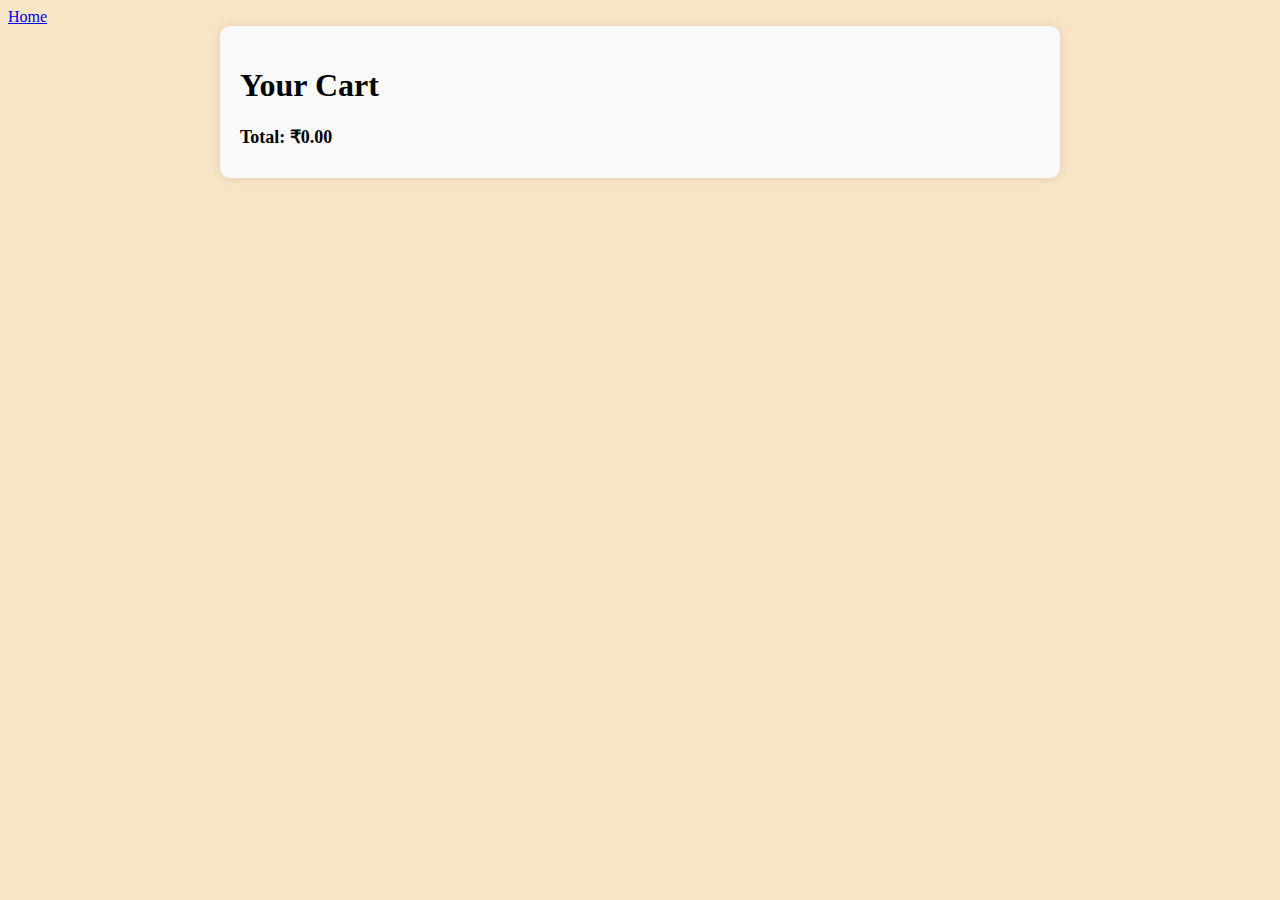
<file: card.html>
<!DOCTYPE html>
<html lang="en">
<head>
    <meta charset="UTF-8">
    <meta name="viewport" content="width=device-width, initial-scale=1.0">
    <title>Card - Beauty Products</title>
    <link rel="stylesheet" href="css/card.css">
    <link rel="stylesheet" href="https://cdnjs.cloudflare.com/ajax/libs/font-awesome/5.15.4/css/all.min.css">
</head>
<body>        <a href="Index.html">Home</a>

    <div class="card-container">
        <div><h1>Your Cart</h1>
        <div class="card-items">
            <!-- Card items will be dynamically added here using JavaScript -->
        </div>
        <div class="order-summary">
            <p class="order-total">Total: ₹0.00</p>
        </div>
    </div>

    <script src="js/card.js"></script>
</body>
</html>
</file>
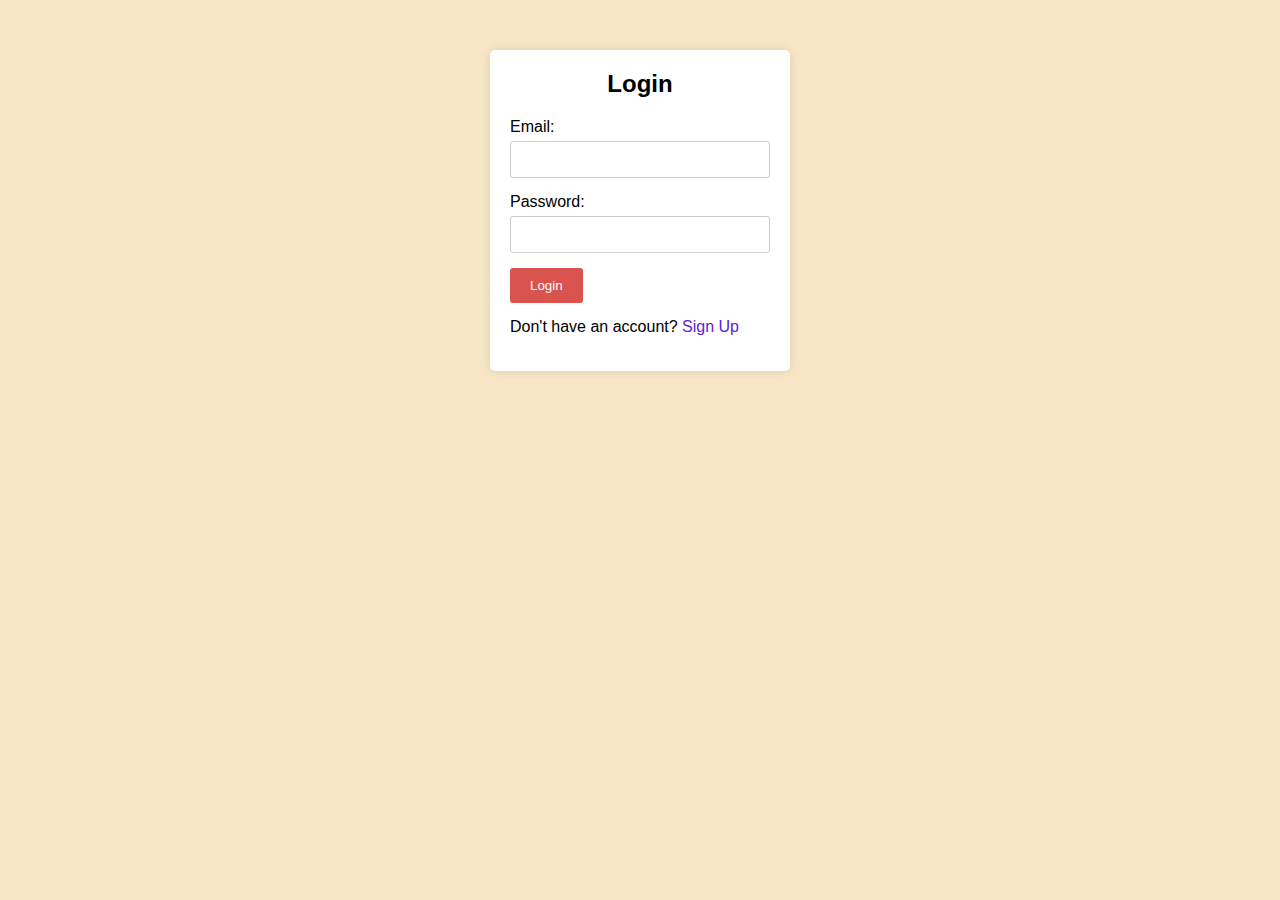
<file: Login.html>
<!DOCTYPE html>
<html lang="en">
<head>
<meta charset="UTF-8">
<meta name="viewport" content="width=device-width, initial-scale=1.0">
<title>Login</title>
<link rel="stylesheet" type="text/css" href="css/Login.css">
</head>
<body>

<div class="container">
    <h2>Login</h2>
    <form id="signInForm">
        <div>
            <label for="email">Email:</label>
            <input type="email" id="email" name="email" required>
            <span id="emailError" class="error"></span>
        </div>
        <div>
            <label for="password">Password:</label>
            <input type="password" id="password" name="password" required>
            <span id="passwordError" class="error"></span>
        </div>
        <div>
            <input type="submit" value="Login">
        </div>
        <div>
            <p>Don't have an account? <a href="Signup.html">Sign Up</a></p>
        </div>
    </form>
</div>

<script src="js/Login.js"></script>

</body>
</html>
</file>
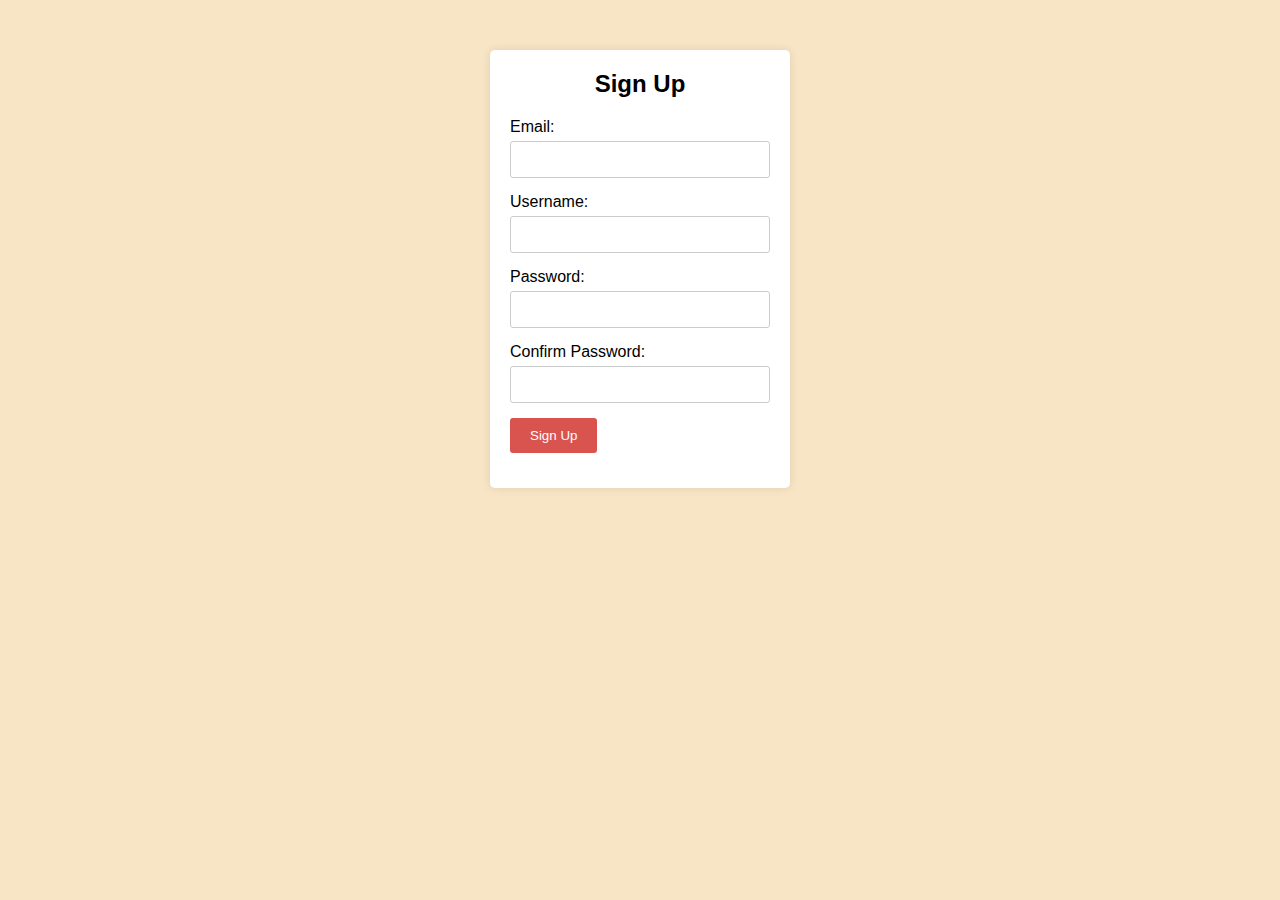
<file: Signup.html>
<!DOCTYPE html>
<html lang="en">
<head>
<meta charset="UTF-8">
<meta name="viewport" content="width=device-width, initial-scale=1.0">
<title>Sign Up</title>
<link rel="stylesheet" type="text/css" href="css/Signup.css">
</head>
<body>

<div class="container">
    <h2>Sign Up</h2>
    <form id="signUpForm">
        <div>
            <label for="email">Email:</label>
            <input type="email" id="email" name="email" required>
            <span id="emailError" class="error"></span>
        </div>
        <div>
            <label for="username">Username:</label>
            <input type="text" id="username" name="username" required>
            <span id="usernameError" class="error"></span>
        </div>
        <div>
            <label for="password">Password:</label>
            <input type="password" id="password" name="password" required>
            <span id="passwordError" class="error"></span>
        </div>
        <div>
            <label for="confirmPassword">Confirm Password:</label>
            <input type="password" id="confirmPassword" name="confirmPassword" required>
            <span id="confirmPasswordError" class="error"></span>
        </div>
        <div>
            <input type="submit" value="Sign Up">
        </div>
    </form>
</div>

<script src="js/Signup.js"></script>

</body>
</html>
</file>
<file: css/card.css>
/* card.css */
body{
    background-color: #f8e5c5;
}

.card-container {
    max-width: 800px;
    margin: 0 auto;
    padding: 20px;
    background-color: #f9f9f9;
    border-radius: 10px;
    box-shadow: 0 0 10px rgba(0, 0, 0, 0.1);
}

.card-items {
    margin-top: 20px;
}

.card-item {
    display: flex;
    align-items: center;
    justify-content: space-between;
    border: 1px solid #ddd;
    padding: 10px;
    margin-bottom: 10px;
}

.card-item img {
    width: 80px;
    height: auto;
    object-fit: contain;
    margin-right: 10px;
}

.card-item-details {
    display: flex;
    align-items: center;
}

.card-item-info {
    display: flex;
    flex-direction: column;
}

.card-item h4 {
    margin: 0;
}

.card-item .price,
.card-item .quantity {
    font-size: 14px;
    margin-top: 5px;
}

.card-item .quantity {
    display: flex;
    align-items: center;
}

.card-item .quantity label {
    margin-right: 5px;
}

.card-item .card-item-remove {
    background-color: #d9534f;
    color: #fff;
    border: none;
    padding: 5px 10px;
    cursor: pointer;
    border-radius: 5px;
}

.card-item .card-item-remove:hover {
    background-color:  #c9302c;
}

.order-summary {
    margin-top: 20px;
}

.order-total {
    font-weight: bold;
    font-size: 18px;
    margin-bottom: 10px;
}
</file>
<file: css/Login.css>
* {
    margin: 0;
    padding: 0;
    box-sizing: border-box;
}

body {
    font-family: Arial, sans-serif;
    background-color: #f8e5c5;
}

.container {
    width: 300px;
    margin: 0 auto; /* Centering horizontally */
    margin-top: 50px; /* Adjust top margin as needed */
    padding: 20px;
    background-color: #fff;
    border-radius: 5px;
    box-shadow: 0 0 10px rgba(0, 0, 0, 0.1);
    position: relative; /* Position relative for absolute positioning of the button */
}

h2 {
    text-align: center;
    margin-bottom: 20px;
}

form div {
    margin-bottom: 15px;
}

label {
    display: block;
    margin-bottom: 5px;
}

input[type="email"],
input[type="password"],
input[type="submit"] {
    width: 100%;
    padding: 10px;
    border: 1px solid #ccc;
    border-radius: 3px;
}

input[type="submit"] {
    display: inline-block;
    width: auto;
    padding: 10px 20px;
    background-color: #d9534f;
    color: white;
    border: none;
    border-radius: 3px;
    cursor: pointer;
    transition: background-color 0.3s ease;
}

input[type="submit"]:hover {
    background-color: #f44843;
}

.error {
    color: red;
}

a {
    text-decoration: none;
    color: #5723db;
}
</file>
<file: css/Signup.css>
/* Reset default browser styles */
* {
    margin: 0;
    padding: 0;
    box-sizing: border-box;
}

body {
    font-family: Arial, sans-serif;
    background-color: #f8e5c5;
}

.container {
    width: 300px;
    margin: 0 auto; /* Centering horizontally */
    margin-top: 50px; /* Adjust top margin as needed */
    padding: 20px;
    background-color: #fff;
    border-radius: 5px;
    box-shadow: 0 0 10px rgba(0, 0, 0, 0.1);
    position: relative; /* Position relative for absolute positioning of the button */
}

h2 {
    text-align: center;
    margin-bottom: 20px;
}

form div {
    margin-bottom: 15px;
}

label {
    display: block;
    margin-bottom: 5px;
}

input[type="email"],
input[type="text"],
input[type="password"],
input[type="submit"] {
    width: 100%;
    padding: 10px;
    border: 1px solid #ccc;
    border-radius: 3px;
}

input[type="submit"] {
    display: inline-block;
    width: auto;
    padding: 10px 20px;
    background-color:  #d9534f;
    color: white;
    border: none;
    border-radius: 3px;
    cursor: pointer;
    transition: background-color 0.3s ease;
}

input[type="submit"]:hover {
    background-color: #f44843;
}

.error {
    color: red;
}

a {
    text-decoration: none;
    color: #db2388;
}
</file>
